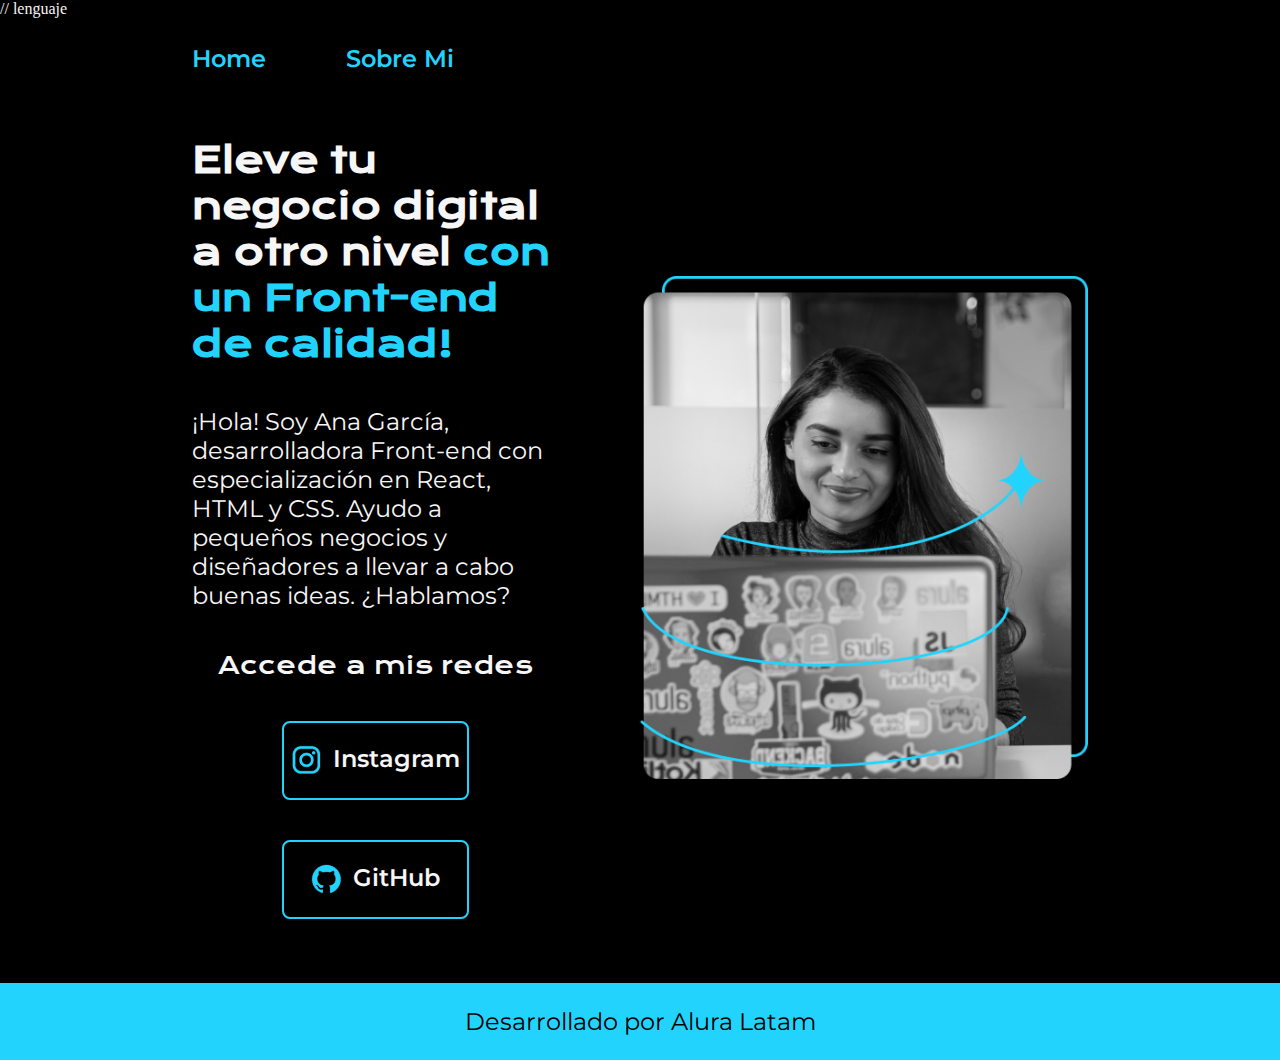
<file: index.html>
<!DOCTYPE html>
<html lang="en"> // lenguaje 
<head>
    <meta charset="UTF-8">
    <meta http-equiv="X-UA-Compatible" content="IE=edge">
    <meta name="viewport" content="width=device-width, initial-scale=1.0">
    <title>Portafolio</title>
    <link rel="stylesheet" href="./styless/style.css">
</head>
<body>
    <header class="header">
        <nav class="header__menu">
            <a class="header__menu__link" href="index.html">Home</a>
            <a class="header__menu__link" href="about.html"> Sobre Mi</a>
        </nav>

    </header>
    <main class="presentation">
        <selection class="presentation__contendo">
             <h1 class="presentation__contenido__titulo">
                  Eleve tu negocio digital a otro nivel 
                <strong class="titulo-destaque">con un Front-end de calidad!
                </strong> </h1>
                 <p class="presentation__contenido__texto">
                   ¡Hola! Soy Ana García, desarrolladora Front-end 
                   con especialización en React, HTML y CSS. 
                    Ayudo a pequeños negocios y diseñadores a llevar a cabo buenas ideas.
                    ¿Hablamos?
                </p>
                    <div class="presentation__enlaces">
                        <h2 class="presentation__enlaces__subtitulos">Accede a mis redes</h2>
                        <a class="presentation__enlaces__link" href="https://www.instagram.com/">
                           <img src="./assets/instagram.png"> Instagram</a>
                        <a class="presentation__enlaces__link" href="https://github.com/">
                            <img src="./assets/github.png"> GitHub</a>
                    </div>
        </selection>
                 <img class="imagen__presentacion" src="./assets/Imagem.png" alt="imagen de ana garcia trabajando">
            
    </main>
    <footer class="footer">
        <p>Desarrollado por Alura Latam</p>
    </footer>
</body>
</html>
</file>
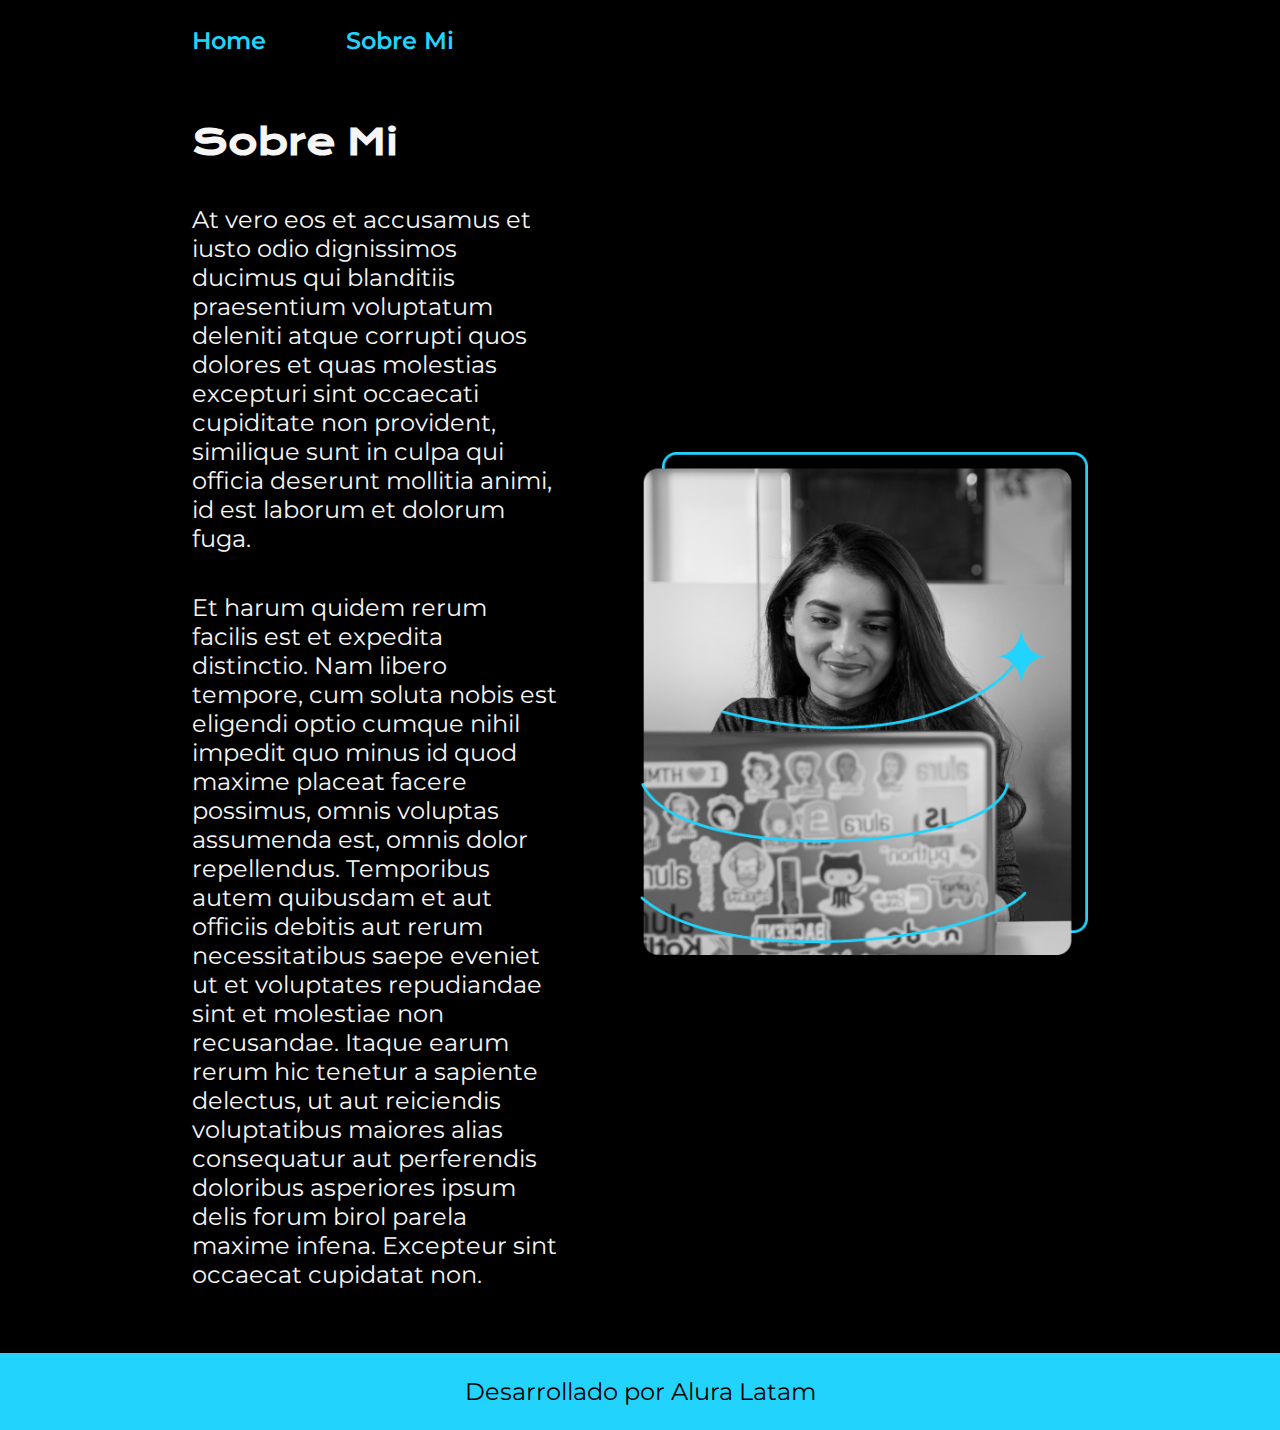
<file: about.html>
<!DOCTYPE html>
<html lang="es-mx">
<head>
    <meta charset="UTF-8">
    <meta http-equiv="X-UA-Compatible" content="IE=edge">
    <meta name="viewport" content="width=device-width, initial-scale=1.0">
    <title>Sobre Mi</title>
    <Link rel="stylesheet" href="./styless/style.css">
</head>
<body>
    <header class="header">
        <nav class="header__menu">
            <a class="header__menu__link" href="index.html">Home</a>
            <a class="header__menu__link" href="about.html"> Sobre Mi</a>
        </nav>

    </header>

    <main class="presentation">
        <section class="presentation__contendo">
            <h1 class="presentation__contenido__titulo">Sobre Mi</h1>
            <P class="presentation__contenido__texto">At vero eos et accusamus et iusto odio dignissimos ducimus qui blanditiis praesentium voluptatum deleniti atque corrupti quos dolores et quas molestias excepturi sint occaecati cupiditate non provident, similique sunt in culpa qui officia deserunt mollitia animi, id est laborum et dolorum fuga.</P>
            <P class="presentation__contenido__texto">Et harum quidem rerum facilis est et expedita distinctio. Nam libero tempore, cum soluta nobis est eligendi optio cumque nihil impedit quo minus id quod maxime placeat facere possimus, omnis voluptas assumenda est, omnis dolor repellendus. Temporibus autem quibusdam et aut officiis debitis aut rerum necessitatibus saepe eveniet ut et voluptates repudiandae sint et molestiae non recusandae. Itaque earum rerum hic tenetur a sapiente delectus, ut aut reiciendis voluptatibus maiores alias consequatur aut perferendis doloribus asperiores ipsum delis forum birol parela maxime infena. Excepteur sint occaecat cupidatat non.</P>


        </section>
        




        <img class="imagen__presentacion" src="./assets/Imagem.png" alt="imagen de ana garcia trabajando">
    </main>


    <footer class="footer">
        <p>Desarrollado por Alura Latam</p>
    </footer>
</body>
</html>
</file>
<file: styless/style.css>
@import url('https://fonts.googleapis.com/css2?family=Krona+One&family=Montserrat:ital,wght@0,100..900;1,100..900&display=swap');
/* para usar px to rem convertidor de medidas a rem usamos Alt + Z */
:root{
    --color-primario: #000000;
    --color-segundario: #f6f6f6;
    --color-terciario: #22d4fd;
    --color-hover:#272727;
    --fuente-montserrat: "Montserrat", sans-serif;
    --fuente-krona: "Krona One", sans-serif;
}

*{

    padding: 0;
    margin: 0;
}
body {
    box-sizing:border-box;
    background-color:var(--color-primario);
    color:var(--color-segundario);
}
.header {
    padding: 2% 0% 0% 15%;

}
.header__menu {
    display: flex;
    gap: 80px;
}
.header__menu__link {
    font-family: var(--fuente-montserrat);
    font-weight: 600;
    font-size: 1.5rem; /* 5 rem = 8px por lo que 1.5rem = 24px*/ 
    color: var(--color-terciario);
    text-decoration: none;
}

.presentation {
    padding:5% 15%;
    display:flex;
    align-items: center;
    justify-content: space-between;
    gap: 82px;
}
.presentation__contendo {
    width:50%;
    display: flex;
    flex-direction: column;
    gap:40px;
}
.presentation__contenido__titulo {
    font-size:2.25rem; /* 0.5 rem = 8px, 2rem =32px, 0.25 = 4px */
    font-family: var(--fuente-krona);
}

.titulo-destaque{
    color: var(--color-terciario)
}

.presentation__contenido__texto {
    font-size:1.5rem;
    font-family: var(--fuente-montserrat);
}
.presentation__enlaces {
    display: flex;
    justify-content: space-between;
    flex-direction: column;
    align-items: center;
    gap: inherit;
}
.presentation__enlaces__subtitulos{
    font-family: var(--fuente-krona);
    font-size: 1.5rem;
    font-weight: 400;

}
.presentation__enlaces__link {
    width:50%;
    text-align: center;
    border-radius: 8px;
    font-size:1.5rem;
    font-weight: 600;
    padding:21.5px 0;
    text-decoration: none;
    color: var(--color-segundario);
    font-family: var(--fuente-montserrat);
    border: 2px solid var(--color-terciario);
    display: flex;  
    justify-content: center;
    gap: 10px;
    
}
.presentation__enlaces__link:hover{
    background-color: var(--color-hover);
}

.imagen__presentacion{
width: 50%;
}
.footer {
    background-color: var(--color-terciario);
    padding: 24px;
    color:  var(--color-primario);
    text-align: center;
    font-family: var(--fuente-montserrat);
    font-size: 1.5rem;
    font-weight: 400;
}
@media (max-width:1200px) {
 .header{
padding: 10%;
 }
 .header__menu{
    justify-content: center;
 }
.presentation{
    flex-direction: column-reverse;
    padding: 5%
 } 
 .presentation__contendo {
    width: auto;
 }
  }
</file>
